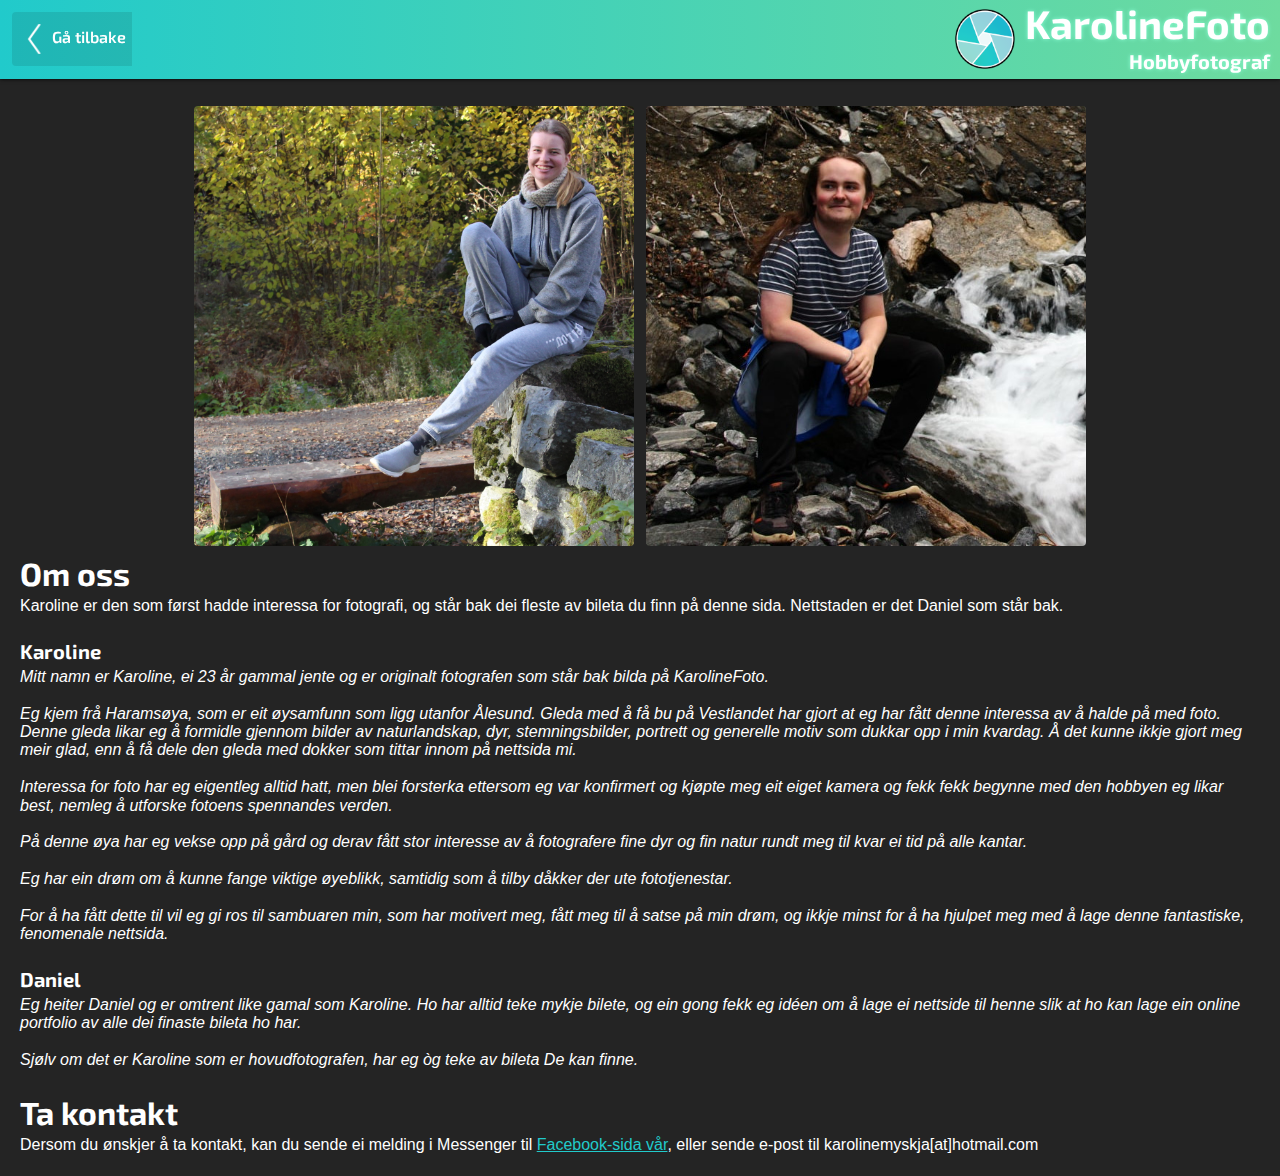
<file: no/about.html>
<!DOCTYPE html>
<html lang="en" dir="ltr">
  <head>
    <meta charset="utf-8">
    <meta name="viewport" content="width=device-width, initial-scale=1, user-scalable=yes">
    <title>Om oss</title>
    <link rel="shortcut icon" href="../images/logo.png">
    <link rel="stylesheet" href="https://fonts.googleapis.com/css?family=Average">
    <link rel="stylesheet" href="https://fonts.googleapis.com/css2?family=Average+Sans&display=swap">
    <link rel="stylesheet" href="https://fonts.googleapis.com/css?family=Exo+2">
    <link rel="stylesheet" href="../css/normalize.css">
    <link rel="stylesheet" media="screen and (max-width: 359px)" href="../css/tiny-styles.css">
    <link rel="stylesheet" media="screen and (min-width: 360px) and (max-width: 1080px)" href="../css/phone-styles.css">
    <link rel="stylesheet" media="screen and (min-width: 1081px)" href="../css/desktop-styles.css">
    <link rel="stylesheet" href="../css/about.css">
  </head>
  <body>
    <div id="header" class="inline">
      <nav id="nav-top">
        <button type="button" name="button" class="header-button nav-home" onclick="location.href='index.html'"><img src="../images/left-arrow-2-white.png" alt="Gå tilbake" style="display: inline-block; height: 30px; vertical-align: middle;"> Gå tilbake</button>
      </nav>
      <div id="logo"> <!-- logo -->
        <img id="header-logo" src="../images/logo.png"><!--
     --><div id="header-text">
          <h1 class="header-title">KarolineFoto</h1>
          <h3 class="header-subtitle lang-no">Hobbyfotograf</h3>
        </div>
      </div>
    </div>
    <div class="top-margin"></div>
    <div id="about-grid">
      <img class="about-picture" alt="karoline" src="../images/karoline.jpg">
      <img class="about-picture" alt="daniel" src="../images/daniel.jpg">
      <div>
        <h2 class="about-text">Om oss</h2>
        <p class="about-text">Karoline er den som først hadde interessa for fotografi, og står bak dei fleste av bileta du finn på denne sida. Nettstaden er det Daniel som står bak.</p>
        <br>
        <h3 class="about-text">Karoline</h3>
        <p class="about-text"><i>
          Mitt namn er Karoline, ei 23 år gammal jente og er originalt fotografen som står bak bilda på KarolineFoto.
          <br>
          <br>
          Eg kjem frå Haramsøya, som er eit øysamfunn som ligg utanfor Ålesund. Gleda med å få bu på Vestlandet har gjort at eg har fått denne interessa av å halde på med foto. Denne gleda likar eg å formidle gjennom bilder av naturlandskap, dyr, stemningsbilder, portrett og generelle motiv som dukkar opp i min kvardag. Å det kunne ikkje gjort meg meir glad, enn å få dele den gleda med dokker som tittar innom på nettsida mi.
          <br>
          <br>
          Interessa for foto har eg eigentleg alltid hatt, men blei forsterka ettersom eg var konfirmert og kjøpte meg eit eiget kamera og fekk fekk begynne med den hobbyen eg likar best, nemleg å utforske fotoens spennandes verden.
          <br>
          <br>
          På denne øya har eg vekse opp på gård og derav fått stor interesse av å fotografere fine dyr og fin natur rundt meg til kvar ei tid på alle kantar.
          <br>
          <br>
          Eg har ein drøm om å kunne fange viktige øyeblikk, samtidig som å tilby dåkker der ute fototjenestar.
          <br>
          <br>
          For å ha fått dette til vil eg gi ros til sambuaren min, som har motivert meg, fått meg til å satse på min drøm, og ikkje minst for å ha hjulpet meg med å lage denne fantastiske, fenomenale nettsida.</i>
        </p>
        <br>
        <h3 class="about-text">Daniel</h3>
        <p class="about-text"><i>
          Eg heiter Daniel og er omtrent like gamal som Karoline. Ho har alltid teke mykje bilete, og ein gong fekk eg idéen om å lage ei nettside til henne slik at ho kan lage ein online portfolio av alle dei finaste bileta ho har.
          <br>
          <br>
          Sjølv om det er Karoline som er hovudfotografen, har eg òg teke av bileta De kan finne.
          </i>
        </p>
        <br>
        <h2 class="about-text">Ta kontakt</h2>
        <p class="about-text">Dersom du ønskjer å ta kontakt, kan du sende ei melding i Messenger til <a class="about-link" href="https://www.facebook.com/karolinefoto/">Facebook-sida vår</a>, eller sende e-post til karolinemyskja[at]hotmail.com</p>
        <br>
      </div>
    </div>
  </body>
</html>
</file>
<file: css/tiny-styles.css>
html {
  /* background-color: hsla(0, 0%, 93%, 1); */
  color: white;
  background: #242424;
}

body {
    /*background-image: linear-gradient(#424242, #212121);*/
    display: grid;
    grid-template-columns: auto 70px;
    grid-template-rows: 80px auto;
    grid-template-areas:
      "header header"
      "main sidebar";
}

* {
  outline: none;
  -moz-user-select: none;
  -webkit-user-select: none;
  user-select: none;
  margin: 0;
  padding: 0;
  border: 0;
  /* transition: 50ms; */
}

*:hover {
  transition: 50ms;
}

h1 {
  padding: 0px;
  padding-left: 0px;
  padding-right: 0px;
  margin: 8px;
  font-size: 40px;
  font-family: 'Exo 2', sans-serif;
}

h2 {
  padding: 0px;
  padding-left: 0px;
  padding-right: 0px;
  margin: 6px;
  font-size: 30px;
  line-height: 30px;
  height: 30px;
  font-family: 'Exo 2', sans-serif;
}

h3 {
  padding: 0px;
  padding-left: 0px;
  padding-right: 0px;
  margin: 4px;
  font-size: 20px;
  line-height: 20px;
  font-family: 'Exo 2', sans-serif;
}

h6 {
  padding: 0px;
  padding-left: 0px;
  padding-right: 0px;
  margin: 8px;
  font-size: 60px;
  font-family: 'Exo 2', sans-serif;
}

p {
  padding: 3px;
  padding-left: 0px;
  padding-right: 0px;
  margin: 0px;
  font-size: 24px;
  font-family: 'Average', serif;
}

a {
  color: black;
}

li a {
  text-decoration: none;
  color: black;
  font-size: 22px;
  font-family: 'Average Sans', sans-serif;
  padding: 4px;
  text-align: left;
  display: block;
  width: 250px;
  float: right;
}

ul {
  list-style: none;
  padding: 0;
  margin: 0;
  font-size: 0;
  display: none;
}

li {
  width: 120px;

}

.li-navbar {
  display: inline;
}

#category {
  height: 54px;
  width: 120px;
  top: 12px;
  left: 12px;
  vertical-align: middle;
  color: #ffffff;
  background: none;
  backdrop-filter: brightness(0.9);
  border-top: solid transparent 4px;
  border-bottom: solid white 4px;
  border-left: solid transparent 4px;
  border-right: solid transparent 4px;
  border-radius: 4px;
  font-family: 'Exo 2', sans-serif;
  padding: 0 4px;
  text-align: center;
}

#category:hover {
  border: white solid 4px;
  cursor: pointer;
}

#category:active {
  border: white solid 4px;
}

#category-btn-0 {
  display: none;
}

#nav-mobile {
  display: flex;
  width: 100%;
  align-items: center;
  justify-content: center;
}

#top-buttons {
  display: none;
}

nav {
  margin: 12px;
  width: max-content;
}

#nav-top {
  display: flex;
}

#nav-bot {
  display: none;
}


#logo {
  width: max-content;
}

@media screen and (min-width: 641px) {
  #header-text {
    display: inline-block;
  }
  #header-logo {
    height: 60px;
    display: inline-block;
  }
}

@media screen and (max-width: 640px) {
  #header-text {
    display: none;
  }
  #header-logo {
    height: 60px;
    display: inline-block;
    margin: 8px;
  }
  p.welcome-message {
    display: none;
  }
}

@media screen and (max-height: 700px) {
  p.welcome-message {
    display: none;
  }
  #welcome {
    grid-template-rows: 110px 50vh auto 60px 20px 50px auto !important;
  }
}


#photos {
  grid-area: main;
  display: flex;
  /*position: fixed;*/
  height: auto;
  min-height: 100px;
  background: #242424;
  border: 6px;
  flex-flow: row wrap;
  justify-content: center;
  align-items: stretch;
  padding-top: 0;
  margin: 6px;
}

.column {
  flex: 25%;
  max-width: 25%;
  display: flex;
  align-items: flex-start;
  flex-direction: column;
}

@media (max-width: 1080px) {
  .column
  {
    flex: 50%;
    max-width: 50%;
  }
}

@media (max-width: 800px) {
  .column
  {
    flex: 100%;
    max-width: 100%;
  }
}

#viewer {
  /* display: flex;
  position: fixed;
  top: 78px;
  left: 0px;
  right: 0px;
  height: 100%;
  min-height: 600px;
  background-color: hsla(0, 0%, 0%, 0.97);
  justify-content: center;
  align-items: center;
  flex-direction: column; */
  display: grid;
  position: fixed;
  top: 0px;
  left: 0px;
  right: 0px;
  height: 100vh;
  grid-template-columns: 80px 100fr 80px;
  grid-template-rows: 80px auto;
  grid-template-areas: ". . close" "prev image next";
  /* min-height: 600px; */
  background-color: hsla(0, 0%, 0%, 0.97);
  justify-content: center;
  align-items: center;
  flex-direction: column;
  grid-area: header/header/main/sidebar;
  z-index: 11;
}



#background {
  filter: blur(4px);
  position: fixed;
  width: 100%;
  height: 100%;
  left: 0;
  top: 0;
}

#viewer-next {
  display: block;
  grid-area: next;
  height: 100%;
  width: 100%;
  margin: 0;
  margin-left: 0;
  border-radius: 0;
}

#viewer-next > img {
  height: 64px;
}

#viewer-prev {
  display: block;
  grid-area: prev;
  height: 100%;
  width: 100%;
  margin: 0;
  margin-left: 0;
  border-radius: 0;
}

#viewer-prev > img {
  height: 64px;
}

#viewer-close {
  display: block;
  grid-area: close;
  height: 100%;
  width: 100%;
  margin: 0;
  margin-left: 0;
  margin-right: 0;
  border-radius: 0px;
  font-size: 24px;
}

#image-view {
  display: flex;
  grid-area: image;
  height: auto;
  width: auto;
  max-width: calc(100vw - 160px);
  align-items: flex-start;
  justify-content: space-around;
}

#image-viewer-child {
  display: flex;
  max-height: 75vh;
  max-width: calc(100vw - 160px);
  justify-content: center;
  align-self: flex-start;
}

#button-box {
  display: flex;
  position: fixed;
  top: 100px;
}

.photo-box {
  display: flex;
  justify-content: center;
  align-items: center;
  overflow: hidden;
  margin: 6px 6px;
  width: calc(100% - 12px);
  height: auto;
  aspect-ratio: 1;
  /* background: hsla(0, 0%, 100%, 1);*/
  background: #242424;
  border-radius: 4px;
  color: black;
  overflow: hidden;
  box-shadow: 0px 0px 2px hsla(0, 0% 50%, 1);
  border: none;
  transition-duration: 200ms;
  cursor: pointer;
}

.photo-box:focus {
  transition-duration: 200ms;
}

.photo-box:hover {
  filter: brightness(1.1);
  transition-duration: 200ms;
}

.photo {
  display: block;
  flex-shrink: 0;
  max-width: 150%;
  max-height: 150%;
  background-size: cover;
  transition-duration: 200ms;
}

.top-padding {
  padding: 40px;
}

.nav-left {
  margin-right: 0;
  border-radius: 0;
  border-top-left-radius: 4px;
  border-bottom-left-radius: 4px;
}

.nav-center {
  margin-left: 0;
  margin-right: 0;
  border-radius: 0;
}

.nav-right {
  margin-right: 0;
  border-radius: 0;
  border-top-right-radius: 4px;
  border-bottom-right-radius: 4px;
}

.inline {
  display: inline;
}

.inline-block {
  display: inline-block;
}

#header {
  grid-area: header;
  display: flex;
  justify-content: space-between;
  flex-flow: row wrap;
  width: 100%;
  height: auto;
  background-image: linear-gradient(to left, #6edb9f 0%, #21cacb 100%);
  /* Nice Colors
  #6edb9f (green)
  #21cacb (dark cyan logo)
  #93d2dc (light cyan logo)
  */
  box-shadow: 0px 0px 4px black;
  position: fixed;
  top: 0px;
  left: 0px;
  z-index: 11;
}

.header-box {
  height: 83px;
}

.header-title {
  text-align: right;
  margin-top: 0px;
  margin-bottom: 5px;
  margin-left: 10px;
  margin-right: 10px;
  font-size: 40px;
  color: white;
  text-shadow: 0px 0px 4px #8fffd8;
}

.header-subtitle {
  text-align: right;
  padding-bottom: 4px;
  margin-left: 10px;
  margin-right: 10px;
  color: white;
  text-shadow: 0px 0px 4px #8fffd8;
}

.header-button {
  height: 54px;
  width: 100px;
  top: 12px;
  left: 12px;
  vertical-align: middle;
  color: #ffffff;
  border-top: solid transparent 4px;
  border-bottom: solid transparent 4px;
}

.nav-home {
  border-radius: 4px;
  margin-right: 20px;
  width: 150px;
}

#om-meg-picture {
  display: block;
  width: auto;
  height: 100%;
}

button {
  /*font-family: 'Average Sans', sans-serif;*/
  font-family: 'Exo 2', sans-serif;
  font-size: 16px;
  font-weight: 600;
  height: 54px;
  border-radius: 6px;
  border-width: 0;
  border-color: #fff;
  /*background-color: #644D99;*/
  /*color: white;*/
  background-color: #0000;
  color: #ffffff;
  outline: 0;
  cursor: pointer;
}

.home-button {
  height: auto;
  width: 100px;
}

.active-header-button {
  border-bottom: white solid 4px;
  height: 54px;
}

button:focus {
  /* outline: 0 !important; */
  /* border: white solid 4px; */
}

button:active {
  /* background: #ddd; */
/*  border: none;*/
  /* color: black; */
  border-color: #ccc !important;
  outline: 0;
  /* filter: opacity(0.75) */
}

button:hover {
/*  background: #93d2dc;*/
/*  border: none;*/
  border: white solid 4px;
/*  color: black;*/
  outline: 0;
}

.desktop-hidden {
  display: none;
}

.picture-document {
  height: calc(100vh - 85px);
  border: none;
  width: calc(50% - 180px);
}

.product-form {
  display: inline-block;
  z-index: -1;
  width: calc(50% - 180px);
  height: calc(100vh - 85px);
}

.top-margin {
  margin-top: 80px;
}

.faq-doc {
  width: calc(100% - 380px);
  min-width: 360px;
  height: calc(100vh - 100px);
  margin-top: 8px;
  margin-left: 8px;
  border: none;
  border-radius: 4px;
}

#om-meg-doc {
  margin-right: 360px;
}

#om-meg-doc > iframe {
  width: calc(100vw - 380px);
  height: calc(100vh - 155px);
  max-width: 850px;
  margin-left: auto;
  margin-right: auto;
  display: block;
}

#kontakt-form-div {
  display: block;
  position: absolute;
  height: calc(100vh - 82px);
  width: 100%;
  z-index: 1;
  background-color: #fff8;
}

#kontakt-form-div > div {
  display: block;
  width: 100%;
  height: 40px;
}

#kontakt-form-div > div > button {
  height: 30px;
  width: 120px;
  margin-left: auto;
  margin-right: auto;
  margin-top: 20px;
  display: block;
}

#kontakt-form {
  height: calc(100vh - 150px);
  margin-left: auto;
  margin-right: auto;
  display: block;
  width: 360px;
  z-index: 5;
  border: none;
}

.kontakt-button-div {
  display: block;
  margin-left: auto;
  margin-right: auto;
}

.kontakt-button-div > button {
  height: 50px;
  width: 280px;
  display: block;
  margin-left: auto;
  margin-right: auto;
  margin-top: 10px;
  color: black;
  border: black solid 1px;
}

#cookie-warning-box {
  display: block;
  position: fixed;
  right: 10px;
  bottom: 10px;
  height: max-content;
  width: max-content;
  border-radius: 8px;
  background-color: orange;
  box-shadow: 0 0 1px black;
  z-index: 10;
}

#cookie-warning-box > p {
  font-family: 'Exo 2', sans-serif;
  font-size: 20px;
  color: black;
  padding: 10px;
}

#cookie-warning-box > p > button {
  height: 30px;
  width: 60px;
  display: inline-block;
  vertical-align: middle;
  background-color: #fff;
  color: black;
}

#cookie-warning-box > p > button:hover {
  background-color: #eee;
}

#cookie-warning-box > p > button:active {
  background-color: #ddd;
}

/* SIDEBAR */

#sidebar {
  grid-area: sidebar;
  grid-template-columns: auto;
    grid-template-rows: max-content max-content auto;
    grid-template-areas:
      "picture"
      "links"
      "bio";
  display: grid;
  position: fixed;
  right: 0px;
  top: 80px;
  height: 100%;
  /* width: 360px */;
  background-color: #303030;
  /*overflow: auto;*/
  box-shadow: black 2px 0 8px;
  z-index: 10;
}

#sidebar-image {
  grid-area: picture;
  margin: 8px;
  background-color: #242424;
  width: auto;
  height: 300px;
  border-radius: 4px;
  overflow: hidden;
  display: none;
}

#sidebar-links {
  grid-area: links;
}

#sidebar-small-links {
  display: flex;
  justify-content: center;
  flex-flow: column;
}

#sidebar-bio {
  grid-area: bio;

}

.sidebar-small-link {
  display: inline-block;
  height: 60px;
  width: 60px;
  margin: 5px;
}
.sidebar-small-link > img {
  height: 60px;
  border: solid transparent 4px;
  border-radius: 50%;
  margin: -4px;
}

.sidebar-small-link:hover > img {
  border: solid white 4px;
}

#sidebar-links > a {
  text-decoration: none;
}

#sidebar-links > a > div {
  width: auto;
  margin-left: 16px;
  margin-right: 16px;
  height: auto;
  min-height: 40px;
  background-color: #242424;
  border-radius: 4px;
  margin-bottom: 8px;
}

#sidebar-links > a > div > div {
  display: inline-block;
  width: 250px;
}

#sidebar-links > a > div > div > h3 {
  font-family: 'Exo 2', sans-serif;
  font-size: 22px;
  color: white;
  line-height: 1.25;
  font-weight: lighter;
}

#sidebar-links > a > div > img {
  width: 56px;
  padding: 4px;
  display: inline-block;
  vertical-align: top;
  border-radius: 8px;
}


/* FB & IG */
#sidebar-links > div > a > div {
  width: 52.5%;
  margin-left: 0;
  margin-right: 0;
  height: auto;
  min-height: 40px;
  background-color: #242424;
  border-radius: 4px;
  margin-bottom: 8px;
}

#sidebar-links > div > a > div > div {
  display: inline-block;
  width: auto;
}

#sidebar-links > div > a > div > div > h3 {
  font-family: 'Exo 2', sans-serif;
  font-size: 20px;
  color: white;
  line-height: 1.25;
  font-weight: lighter;
}

#sidebar-links > div > a > div > img {
  width: 56px;
  padding: 4px;
  display: inline-block;
  vertical-align: top;
  border-radius: 8px;
}

#sidebar-links > div {
  /* height: 72px; */
  /*padding: 0 16px;*/
}

#sidebar-links > div > p {
  font-size: 12px;
  color: black;
  font-family: 'Exo 2', sans-serif;
}

.img-height-30px {
  height: 30px;
}

#sidebar-link-fb {
  background-color: #eee;
  transition: 200ms;
  shape-outside: polygon(0 0, 100% 0, 85% 64px, 0 64px);
  -webkit-shape-outside: polygon(0 0, 100% 0, 85% 64px, 0 64px);
  clip-path: polygon(0 0, 100% 0, 85% 64px, 0 64px);
  -webkit-clip-path: polygon(0 0, 100% 0, 85% 64px, 0 64px);
  shape-margin: 0px;
  float: left;
  margin-right: -25px !important;
}

#sidebar-link-fb:hover {
  background-color: #1877F2;
  transition: 1ms;
}

#sidebar-link-fb:hover > div > h3 {
  color: #fff;
}

#sidebar-link-ig {
  float: right;
  transition: 200ms;
  shape-outside: polygon(15% 0, 100% 0, 100% 64px, 0 64px);
  -webkit-shape-outside: polygon(15% 0, 100% 0, 100% 64px, 0 64px);
  clip-path: polygon(15% 0, 100% 0, 100% 64px, 0 64px);
  -webkit-clip-path: polygon(15% 0, 100% 0, 100% 64px, 0 64px);
  shape-margin: 0px;
  margin-left: -25px !important;
}

#sidebar-link-ig:hover {
  background-color: #fff;
  transition: 1ms;
}

#sidebar-link-ig > img {
  float: right;
  display: block;
}

#sidebar-link-ig > div {
  text-align: right;
  margin-left: auto;
  vertical-align: bottom;
}

#sidebar-link-ig > div > h3 {
  padding-left: 12px;
  padding-top: 30px;
}

#sidebar-link-kjøp {
  background-color: #eee;
  transition: 200ms;
}

#sidebar-link-kjøp:hover {
  background-color: #85DC79;
  transition: 1ms;
}

#sidebar-link-kontakt {
  background-color: #eee;
  transition: 200ms;
}

#sidebar-link-kontakt:hover {
  background-color: #FF432E;
  transition: 1ms;
}

#sidebar-link-faq {
  background-color: #eee;
  transition: 200ms;
}

#sidebar-link-faq:hover {
  background-color: #FEDD55;
  transition: 1ms;
}

#sidebar-link-lang {
  background-color: #eee;
  transition: 200ms;
}

#sidebar-link-lang:hover {
  background-color: #5781EB;
  transition: 1ms;
}

#sidebar-link-copyright {
  background-color: #eee;
  transition: 200ms;
}

#sidebar-link-copyright:hover {
  background-color: #999;
  transition: 1ms;
}


#welcome {
  background-color: hsla(0, 100%, 0%, 0.75);
  /* background-image: url("../images/welcome.jpg"); */
  background-size: cover;
  background-position: center;
  /* filter: opacity(0.96); */
  height: 100vh;
  width: calc(100% - 70px);
  display: none;
  /* grid-template-rows: auto 480px 120px 180px 50px auto; */
  grid-template-rows: 110px 50vh auto 60px 120px 50px auto;
  /* grid-template-columns: auto 360px 360px auto; */
  grid-template-columns: auto 40vw 40vw auto;
  grid-template-areas:
    ". . . ."
    "carousel-margin-l carousel carousel carousel-margin-r"
    ". . . ."
    "margin-l header-l header-r margin-r"
    "margin-l text-l text-r margin-r"
    "margin-l btn-l btn-r margin-r"
    ". . . .";
  position: fixed;
  top: 0;
  left: 0;
  z-index: 2;
  transition: .5s cubic-bezier(.6,-0.18,.74,.05);
  backdrop-filter: blur(4px);
  overflow: visible;
}

.carousel {
  /* background: black; */
  height: 50vh;
  width: auto;
  grid-area: carousel;
  display: flex;
  align-items: center;
  justify-content: center;
  flex-flow: row nowrap;
  perspective: 1400px;
  transform-style: preserve-3d;
}

.carousel-slide {
  height: 50vh;
  width: 100%;
  position: absolute;
  /* margin: 50%; */
  /* flex-shrink: 0; */
  /* border: 240px solid transparent; */
  border-radius: 4px;
  z-index: 4;
  display: flex;
  flex-flow: row nowrap;
  justify-content: center;
  align-items: center;
  transition: transform 400ms ease, filter 400ms ease;
}

.carousel-slide--1 {
  /* background: magenta; */
  left: 0;
  top: 0;
  transform: translate3d(75%, 0, -350px);
  filter: brightness(0.6);
}

.carousel-slide-0 {
  /* background: green; */
  left: 0;
  top: 0;
  transform: translate3d(70%, 0, -250px);
  filter: brightness(0.6);
}

.carousel-slide-1 {
  /* background: red; */
  left: 0;
  top: 0;
  transform: translate3d(40%, 0, -100px);
  filter: brightness(0.8);
}

.carousel-slide-2 {
  /* This is the main one */
  /* background: blue; */
  left: 0;
  top: 0;
  transform: translate3d(0, 0, 0);
}

.carousel-slide-3 {
  /* background: yellow; */
  left: 0;
  top: 0;
  transform: translate3d(-40%, 0, -100px);
  filter: brightness(0.8);
}

.carousel-slide-4 {
  /* background: orange; */
  left: 0;
  top: 0;
  transform: translate3d(-70%, 0, -250px);
  filter: brightness(0.6);
}

.carousel-slide-5 {
  /* background: cyan; */
  left: 0;
  top: 0;
  transform: translate3d(-75%, 0, -350px);
  filter: brightness(0.6);
}

.carousel-slide > img {
  max-height: 50vh;
  max-width: 720px;
  transition: transform 400ms ease;
  border-radius: 4px;
}

h2.welcome-message {
  height: auto;
  width: auto;
  grid-area: header-l / header-l / header-r / header-r;
  color: white;
  text-align: center;
  font-size: 44px;
  line-height: 47px;
  text-shadow: 0 1px 1px black;
}

p.welcome-message {
  height: auto;
  width: auto;
  grid-area: text-l / text-l / text-r / text-r;
  color: white;
  text-align: center;
  font-size: 28px;
  text-shadow: 0 1px 1px black;
}

p.welcome-link-info {
  height: auto;
  width: auto;
  position: absolute;
  right: 80px;
  top: 600px;
  /* grid-area: margin-r; */
  color: white;
  text-align: center;
  font-size: 18px;
  text-shadow: 0 1px 1px black;
  line-height: 1.25;
  display: none;
}

img.welcome-link-info {
  display: block;
  position: absolute;
  height: 120px;
  right: -30px;
  top: 570px;
  rotate: 25deg;
  z-index: 20;
  display:none;
}

p.welcome-header-info {
  height: auto;
  width: auto;
  position: absolute;
  left: 20px;
  top: 85px;
  /* grid-area: margin-r; */
  color: white;
  text-align: center;
  font-size: 18px;
  text-shadow: 0 1px 1px black;
  line-height: 1.25;
  display: none;
}

button.welcome-message {
  height: auto;
  width: auto;
  grid-area: btn-l / btn-l / btn-r / btn-r;
  background-color: #4ad3b4;
  box-shadow: 0 1px 1px black;
}

button.welcome-message:hover {
  background-color: #21cacb;
  color: white;
}

.welcome-test-button {
  height: auto;
  width: auto;
  grid-area: btn-r;
  background-color: #4ad3b4;
  box-shadow: 0 1px 1px black;
}

.welcome-test-button:hover {
  background-color: #21cacb;
  color: white;
}
</file>
<file: css/phone-styles.css>
html {
  /* background-color: hsla(0, 0%, 93%, 1); */
  color: white;
  background: #242424;
}

body {
    /*background-image: linear-gradient(#424242, #212121);*/
    display: grid;
    grid-template-columns: auto 70px;
    grid-template-rows: 80px auto;
    grid-template-areas:
      "header header"
      "main sidebar";
}

* {
  outline: none;
  -moz-user-select: none;
  -webkit-user-select: none;
  user-select: none;
  margin: 0;
  padding: 0;
  border: 0;
  /* transition: 50ms; */
}

*:hover {
  transition: 50ms;
}

h1 {
  padding: 0px;
  padding-left: 0px;
  padding-right: 0px;
  margin: 8px;
  font-size: 40px;
  font-family: 'Exo 2', sans-serif;
}

h2 {
  padding: 0px;
  padding-left: 0px;
  padding-right: 0px;
  margin: 6px;
  font-size: 30px;
  line-height: 30px;
  height: 30px;
  font-family: 'Exo 2', sans-serif;
}

h3 {
  padding: 0px;
  padding-left: 0px;
  padding-right: 0px;
  margin: 4px;
  font-size: 20px;
  line-height: 20px;
  font-family: 'Exo 2', sans-serif;
}

h6 {
  padding: 0px;
  padding-left: 0px;
  padding-right: 0px;
  margin: 8px;
  font-size: 60px;
  font-family: 'Exo 2', sans-serif;
}

p {
  padding: 3px;
  padding-left: 0px;
  padding-right: 0px;
  margin: 0px;
  font-size: 24px;
  font-family: 'Average', serif;
}

a {
  color: black;
}

li a {
  text-decoration: none;
  color: black;
  font-size: 22px;
  font-family: 'Average Sans', sans-serif;
  padding: 4px;
  text-align: left;
  display: block;
  width: 250px;
  float: right;
}

ul {
  list-style: none;
  padding: 0;
  margin: 0;
  font-size: 0;
  display: none;
}

li {
  width: 120px;

}

.li-navbar {
  display: inline;
}

#category {
  height: 54px;
  width: 120px;
  top: 12px;
  left: 12px;
  vertical-align: middle;
  color: #ffffff;
  background: none;
  backdrop-filter: brightness(0.9);
  border-top: solid transparent 4px;
  border-bottom: solid white 4px;
  border-left: solid transparent 4px;
  border-right: solid transparent 4px;
  border-radius: 4px;
  font-family: 'Exo 2', sans-serif;
  padding: 0 4px;
  text-align: center;
}

#category:hover {
  border: #fff7 solid 4px;
  border-bottom: #fff solid 4px;
  outline: 0;
  cursor: pointer;
}

#category:active {
  border: white solid 4px;
}

#nav-mobile {
  display: flex;
  width: 100%;
  align-items: center;
  justify-content: center;
}

#top-buttons {
  display: none;
}

nav {
  margin: 12px;
  width: max-content;
}

#nav-top {
  display: flex;
}

#nav-bot {
  display: none;
}


#logo {
  width: max-content;
}

@media screen and (min-width: 641px) {
  #header-text {
    display: inline-block;
  }
  #header-logo {
    height: 60px;
    display: inline-block;
  }
}

@media screen and (max-width: 640px) {
  #header-text {
    display: none;
  }
  #header-logo {
    height: 60px;
    display: inline-block;
    margin: 8px;
  }
  p.welcome-message {
    display: none;
  }
}

@media screen and (max-height: 700px) {
  p.welcome-message {
    display: none;
  }
  #welcome {
    grid-template-rows: 110px 50vh 20px 60px 20px 50px auto !important;
  }
}

@media screen and (max-width: 760px) {
  h2.welcome-message {
    font-size: 30px !important;
  }
  p.welcome-message {
    font-size: 22px !important;
  }
}


#photos {
  grid-area: main;
  display: flex;
  /*position: fixed;*/
  height: auto;
  min-height: 100px;
  background: #242424;
  border: 6px;
  flex-flow: row wrap;
  justify-content: center;
  align-items: stretch;
  padding-top: 0;
  margin: 6px;
}

.column {
  flex: 25%;
  max-width: 25%;
  display: flex;
  align-items: flex-start;
  flex-direction: column;
}

@media (max-width: 1080px) {
  .column
  {
    flex: 50%;
    max-width: 50%;
  }
}

@media (max-width: 800px) {
  .column
  {
    flex: 100%;
    max-width: 100%;
  }
}

#viewer {
  /* display: flex;
  position: fixed;
  top: 78px;
  left: 0px;
  right: 0px;
  height: 100%;
  min-height: 600px;
  background-color: hsla(0, 0%, 0%, 0.97);
  justify-content: center;
  align-items: center;
  flex-direction: column; */
  display: grid;
  position: fixed;
  top: 0px;
  left: 0px;
  right: 0px;
  height: 100vh;
  grid-template-columns: 80px 100fr 80px;
  grid-template-rows: 80px auto;
  grid-template-areas: ". . close" "prev image next";
  /* min-height: 600px; */
  background-color: hsla(0, 0%, 0%, 0.97);
  justify-content: center;
  align-items: center;
  flex-direction: column;
  grid-area: header/header/main/sidebar;
  z-index: 11;
}



#background {
  filter: blur(4px);
  position: fixed;
  width: 100%;
  height: 100%;
  left: 0;
  top: 0;
}

#viewer-next {
  display: block;
  grid-area: next;
  height: 100%;
  width: 100%;
  margin: 0;
  margin-left: 0;
  border-radius: 0;
}

#viewer-next > img {
  height: 64px;
}

#viewer-prev {
  display: block;
  grid-area: prev;
  height: 100%;
  width: 100%;
  margin: 0;
  margin-left: 0;
  border-radius: 0;
}

#viewer-prev > img {
  height: 64px;
}

#viewer-close {
  display: block;
  grid-area: close;
  height: 100%;
  width: 100%;
  margin: 0;
  margin-left: 0;
  margin-right: 0;
  border-radius: 0px;
  font-size: 24px;
}

#image-view {
  display: flex;
  grid-area: image;
  height: auto;
  width: auto;
  max-width: calc(100vw - 160px);
  align-items: flex-start;
  justify-content: space-around;
}

#image-viewer-child {
  display: flex;
  max-height: 75vh;
  max-width: calc(100vw - 160px);
  justify-content: center;
  align-self: flex-start;
}

#button-box {
  display: flex;
  position: fixed;
  top: 100px;
}

.photo-box {
  display: flex;
  justify-content: center;
  align-items: center;
  overflow: hidden;
  margin: 6px 6px;
  width: calc(100% - 12px);
  height: auto;
  aspect-ratio: 1;
  /* background: hsla(0, 0%, 100%, 1);*/
  background-color: #111111;
  border-radius: 4px;
  color: black;
  overflow: hidden;
  box-shadow: 0px 0px 2px hsla(0, 0% 50%, 1);
  border: none;
  transition-duration: 200ms;
  cursor: pointer;
}

.photo-box:focus {
  transition-duration: 200ms;
}

.photo-box:hover {
  filter: brightness(1.1);
  transition-duration: 200ms;
}

.photo {
  display: block;
  flex-shrink: 0;
  max-width: 150%;
  max-height: 150%;
  background-size: cover;
  transition-duration: 200ms;
}

.top-padding {
  padding: 40px;
}

.nav-left {
  margin-right: 0;
  border-radius: 0;
  border-top-left-radius: 4px;
  border-bottom-left-radius: 4px;
}

.nav-center {
  margin-left: 0;
  margin-right: 0;
  border-radius: 0;
}

.nav-right {
  margin-right: 0;
  border-radius: 0;
  border-top-right-radius: 4px;
  border-bottom-right-radius: 4px;
}

.inline {
  display: inline;
}

.inline-block {
  display: inline-block;
}

#header {
  grid-area: header;
  display: flex;
  justify-content: space-between;
  flex-flow: row wrap;
  width: 100%;
  height: auto;
  background-image: linear-gradient(to left, #6edb9f 0%, #21cacb 100%);
  /* Nice Colors
  #6edb9f (green)
  #21cacb (dark cyan logo)
  #93d2dc (light cyan logo)
  */
  box-shadow: 0px 0px 4px black;
  position: fixed;
  top: 0px;
  left: 0px;
  z-index: 11;
}

.header-box {
  height: 83px;
}

.header-title {
  text-align: right;
  margin-top: 0px;
  margin-bottom: 5px;
  margin-left: 10px;
  margin-right: 10px;
  font-size: 40px;
  color: white;
  text-shadow: 0px 0px 4px #8fffd8;
}

.header-subtitle {
  text-align: right;
  padding-bottom: 4px;
  margin-left: 10px;
  margin-right: 10px;
  color: white;
  text-shadow: 0px 0px 4px #8fffd8;
}

.header-button {
  height: 54px;
  width: 100px;
  top: 12px;
  left: 12px;
  vertical-align: middle;
  color: #ffffff;
  backdrop-filter: brightness(0.9);
  border-top: solid transparent 4px;
  border-bottom: solid transparent 4px;
}

.nav-home {
  border-radius: 4px;
  margin-right: 20px;
  width: 150px;
}

#om-meg-picture {
  display: block;
  width: auto;
  height: 100%;
}

button {
  /*font-family: 'Average Sans', sans-serif;*/
  font-family: 'Exo 2', sans-serif;
  font-size: 16px;
  font-weight: 600;
  height: 54px;
  border-radius: 6px;
  border-width: 0;
  border-color: #fff;
  /*background-color: #644D99;*/
  /*color: white;*/
  background-color: #0000;
  color: #ffffff;
  outline: 0;
  cursor: pointer;
}

.home-button {
  height: auto;
  width: 100px;
}

.active-header-button {
  border-bottom: white solid 4px;
  height: 54px;
}

button:focus {
  /* outline: 0 !important; */
  /* border: white solid 4px; */
}

button:active {
  border-color: #ccc !important;
  outline: 0;
}

button:hover {
  border: #fff7 solid 4px;
  border-bottom: #fff solid 4px;
  outline: 0;
}

.desktop-hidden {
  display: none;
}

.picture-document {
  height: calc(100vh - 85px);
  border: none;
  width: calc(50% - 180px);
}

.product-form {
  display: inline-block;
  z-index: -1;
  width: calc(50% - 180px);
  height: calc(100vh - 85px);
}

.top-margin {
  margin-top: 80px;
}

.faq-doc {
  width: calc(100% - 380px);
  min-width: 360px;
  height: calc(100vh - 100px);
  margin-top: 8px;
  margin-left: 8px;
  border: none;
  border-radius: 4px;
}

#om-meg-doc {
  margin-right: 360px;
}

#om-meg-doc > iframe {
  width: calc(100vw - 380px);
  height: calc(100vh - 155px);
  max-width: 850px;
  margin-left: auto;
  margin-right: auto;
  display: block;
}

#kontakt-form-div {
  display: block;
  position: absolute;
  height: calc(100vh - 82px);
  width: 100%;
  z-index: 1;
  background-color: #fff8;
}

#kontakt-form-div > div {
  display: block;
  width: 100%;
  height: 40px;
}

#kontakt-form-div > div > button {
  height: 30px;
  width: 120px;
  margin-left: auto;
  margin-right: auto;
  margin-top: 20px;
  display: block;
}

#kontakt-form {
  height: calc(100vh - 150px);
  margin-left: auto;
  margin-right: auto;
  display: block;
  width: 360px;
  z-index: 5;
  border: none;
}

.kontakt-button-div {
  display: block;
  margin-left: auto;
  margin-right: auto;
}

.kontakt-button-div > button {
  height: 50px;
  width: 280px;
  display: block;
  margin-left: auto;
  margin-right: auto;
  margin-top: 10px;
  color: black;
  border: black solid 1px;
}

#cookie-warning-box {
  display: block;
  position: fixed;
  right: 10px;
  bottom: 10px;
  height: max-content;
  width: max-content;
  border-radius: 8px;
  background-color: orange;
  box-shadow: 0 0 1px black;
  z-index: 10;
}

#cookie-warning-box > p {
  font-family: 'Exo 2', sans-serif;
  font-size: 20px;
  color: black;
  padding: 10px;
}

#cookie-warning-box > p > button {
  height: 30px;
  width: 60px;
  display: inline-block;
  vertical-align: middle;
  background-color: #fff;
  color: black;
}

#cookie-warning-box > p > button:hover {
  background-color: #eee;
}

#cookie-warning-box > p > button:active {
  background-color: #ddd;
}

/* SIDEBAR */

#sidebar {
  grid-area: sidebar;
  grid-template-columns: auto;
    grid-template-rows: max-content max-content auto;
    grid-template-areas:
      "picture"
      "links"
      "bio";
  display: grid;
  position: fixed;
  right: 0px;
  top: 80px;
  height: 100%;
  /* width: 360px */;
  background-color: #303030;
  /*overflow: auto;*/
  box-shadow: black 2px 0 8px;
  z-index: 10;
}

#sidebar-image {
  grid-area: picture;
  margin: 8px;
  background-color: #242424;
  width: auto;
  height: 300px;
  border-radius: 4px;
  overflow: hidden;
  display: none;
}

#sidebar-links {
  grid-area: links;
}

#sidebar-small-links {
  display: flex;
  justify-content: center;
  flex-flow: column;
}

#sidebar-bio {
  grid-area: bio;

}

.sidebar-small-link {
  display: inline-block;
  height: 60px;
  width: 60px;
  margin: 5px;
}
.sidebar-small-link > img {
  height: 60px;
  border: solid transparent 4px;
  border-radius: 50%;
  margin: -4px;
}

.sidebar-small-link:hover > img {
  border: solid white 4px;
}

#sidebar-links > a {
  text-decoration: none;
}

#sidebar-links > a > div {
  width: auto;
  margin-left: 16px;
  margin-right: 16px;
  height: auto;
  min-height: 40px;
  background-color: #242424;
  border-radius: 4px;
  margin-bottom: 8px;
}

#sidebar-links > a > div > div {
  display: inline-block;
  width: 250px;
}

#sidebar-links > a > div > div > h3 {
  font-family: 'Exo 2', sans-serif;
  font-size: 22px;
  color: white;
  line-height: 1.25;
  font-weight: lighter;
}

#sidebar-links > a > div > img {
  width: 56px;
  padding: 4px;
  display: inline-block;
  vertical-align: top;
  border-radius: 8px;
}


/* FB & IG */
#sidebar-links > div > a > div {
  width: 52.5%;
  margin-left: 0;
  margin-right: 0;
  height: auto;
  min-height: 40px;
  background-color: #242424;
  border-radius: 4px;
  margin-bottom: 8px;
}

#sidebar-links > div > a > div > div {
  display: inline-block;
  width: auto;
}

#sidebar-links > div > a > div > div > h3 {
  font-family: 'Exo 2', sans-serif;
  font-size: 20px;
  color: white;
  line-height: 1.25;
  font-weight: lighter;
}

#sidebar-links > div > a > div > img {
  width: 56px;
  padding: 4px;
  display: inline-block;
  vertical-align: top;
  border-radius: 8px;
}

#sidebar-links > div {
  /* height: 72px; */
  /*padding: 0 16px;*/
}

#sidebar-links > div > p {
  font-size: 12px;
  color: black;
  font-family: 'Exo 2', sans-serif;
}

.img-height-30px {
  height: 30px;
}

#sidebar-link-fb {
  background-color: #eee;
  transition: 200ms;
  shape-outside: polygon(0 0, 100% 0, 85% 64px, 0 64px);
  -webkit-shape-outside: polygon(0 0, 100% 0, 85% 64px, 0 64px);
  clip-path: polygon(0 0, 100% 0, 85% 64px, 0 64px);
  -webkit-clip-path: polygon(0 0, 100% 0, 85% 64px, 0 64px);
  shape-margin: 0px;
  float: left;
  margin-right: -25px !important;
}

#sidebar-link-fb:hover {
  background-color: #1877F2;
  transition: 1ms;
}

#sidebar-link-fb:hover > div > h3 {
  color: #fff;
}

#sidebar-link-ig {
  float: right;
  transition: 200ms;
  shape-outside: polygon(15% 0, 100% 0, 100% 64px, 0 64px);
  -webkit-shape-outside: polygon(15% 0, 100% 0, 100% 64px, 0 64px);
  clip-path: polygon(15% 0, 100% 0, 100% 64px, 0 64px);
  -webkit-clip-path: polygon(15% 0, 100% 0, 100% 64px, 0 64px);
  shape-margin: 0px;
  margin-left: -25px !important;
}

#sidebar-link-ig:hover {
  background-color: #fff;
  transition: 1ms;
}

#sidebar-link-ig > img {
  float: right;
  display: block;
}

#sidebar-link-ig > div {
  text-align: right;
  margin-left: auto;
  vertical-align: bottom;
}

#sidebar-link-ig > div > h3 {
  padding-left: 12px;
  padding-top: 30px;
}

#sidebar-link-kjøp {
  background-color: #eee;
  transition: 200ms;
}

#sidebar-link-kjøp:hover {
  background-color: #85DC79;
  transition: 1ms;
}

#sidebar-link-kontakt {
  background-color: #eee;
  transition: 200ms;
}

#sidebar-link-kontakt:hover {
  background-color: #FF432E;
  transition: 1ms;
}

#sidebar-link-faq {
  background-color: #eee;
  transition: 200ms;
}

#sidebar-link-faq:hover {
  background-color: #FEDD55;
  transition: 1ms;
}

#sidebar-link-lang {
  background-color: #eee;
  transition: 200ms;
}

#sidebar-link-lang:hover {
  background-color: #5781EB;
  transition: 1ms;
}

#sidebar-link-copyright {
  background-color: #eee;
  transition: 200ms;
}

#sidebar-link-copyright:hover {
  background-color: #999;
  transition: 1ms;
}


#welcome {
  background-color: hsla(0, 100%, 0%, 0.75);
  /* background-image: url("../images/welcome.jpg"); */
  background-size: cover;
  background-position: center;
  /* filter: opacity(0.96); */
  height: 100vh;
  width: calc(100% - 70px);
  display: grid;
  /* grid-template-rows: auto 480px 120px 180px 50px auto; */
  grid-template-rows: 110px 50vh auto 60px 120px 50px auto;
  /* grid-template-columns: auto 360px 360px auto; */
  grid-template-columns: auto 40vw 40vw auto;
  grid-template-areas:
    ". . . ."
    "carousel-margin-l carousel carousel carousel-margin-r"
    ". . . ."
    "margin-l header-l header-r margin-r"
    "margin-l text-l text-r margin-r"
    "margin-l btn-l btn-r margin-r"
    ". . . .";
  position: fixed;
  top: 0;
  left: 0;
  z-index: 2;
  transition: .5s cubic-bezier(.6,-0.18,.74,.05);
  backdrop-filter: blur(4px);
  overflow: visible;
}

.carousel {
  /* background: black; */
  height: 50vh;
  width: auto;
  grid-area: carousel;
  display: flex;
  align-items: center;
  justify-content: center;
  flex-flow: row nowrap;
  perspective: 1400px;
  transform-style: preserve-3d;
}

.carousel-slide {
  height: 50vh;
  width: 100%;
  position: absolute;
  /* margin: 50%; */
  /* flex-shrink: 0; */
  /* border: 240px solid transparent; */
  border-radius: 4px;
  z-index: 4;
  display: flex;
  flex-flow: row nowrap;
  justify-content: center;
  align-items: center;
  transition: transform 400ms ease, filter 400ms ease;
}

.carousel-slide--1 {
  /* background: magenta; */
  left: 0;
  top: 0;
  transform: translate3d(75%, 0, -350px);
  filter: brightness(0.6);
}

.carousel-slide-0 {
  /* background: green; */
  left: 0;
  top: 0;
  transform: translate3d(70%, 0, -250px);
  filter: brightness(0.6);
}

.carousel-slide-1 {
  /* background: red; */
  left: 0;
  top: 0;
  transform: translate3d(40%, 0, -100px);
  filter: brightness(0.8);
}

.carousel-slide-2 {
  /* This is the main one */
  /* background: blue; */
  left: 0;
  top: 0;
  transform: translate3d(0, 0, 0);
}

.carousel-slide-3 {
  /* background: yellow; */
  left: 0;
  top: 0;
  transform: translate3d(-40%, 0, -100px);
  filter: brightness(0.8);
}

.carousel-slide-4 {
  /* background: orange; */
  left: 0;
  top: 0;
  transform: translate3d(-70%, 0, -250px);
  filter: brightness(0.6);
}

.carousel-slide-5 {
  /* background: cyan; */
  left: 0;
  top: 0;
  transform: translate3d(-75%, 0, -350px);
  filter: brightness(0.6);
}

.carousel-slide > img {
  max-height: 50vh;
  max-width: 720px;
  transition: transform 400ms ease;
  border-radius: 4px;
}

h2.welcome-message {
  height: auto;
  width: auto;
  grid-area: header-l / header-l / header-r / header-r;
  color: white;
  text-align: center;
  font-size: 44px;
  line-height: 47px;
  text-shadow: 0 1px 1px black;
}

p.welcome-message {
  height: auto;
  width: auto;
  grid-area: text-l / text-l / text-r / text-r;
  color: white;
  text-align: center;
  font-size: 28px;
  text-shadow: 0 1px 1px black;
}

p.welcome-link-info {
  height: auto;
  width: auto;
  position: absolute;
  right: 80px;
  top: 600px;
  /* grid-area: margin-r; */
  color: white;
  text-align: center;
  font-size: 18px;
  text-shadow: 0 1px 1px black;
  line-height: 1.25;
  display: none;
}

img.welcome-link-info {
  display: block;
  position: absolute;
  height: 120px;
  right: -30px;
  top: 570px;
  rotate: 25deg;
  z-index: 20;
  display:none;
}

p.welcome-header-info {
  height: auto;
  width: auto;
  position: absolute;
  left: 20px;
  top: 85px;
  /* grid-area: margin-r; */
  color: white;
  text-align: center;
  font-size: 18px;
  text-shadow: 0 1px 1px black;
  line-height: 1.25;
  display: none;
}

button.welcome-message {
  height: auto;
  width: auto;
  grid-area: btn-l / btn-l / btn-r / btn-r;
  background-color: #4ad3b4;
  box-shadow: 0 1px 1px black;
}

button.welcome-message:hover {
  background-color: #21cacb;
  color: white;
}

.welcome-test-button {
  height: auto;
  width: auto;
  grid-area: btn-r;
  background-color: #4ad3b4;
  box-shadow: 0 1px 1px black;
}

.welcome-test-button:hover {
  background-color: #21cacb;
  color: white;
}
</file>
<file: css/desktop-styles.css>
html {
  /* background-color: hsla(0, 0%, 93%, 1); */
  color: white;
  background: #242424;
}

body {
    /*background-image: linear-gradient(#424242, #212121);*/
    display: grid;
    grid-template-columns: auto 70px;
    grid-template-rows: 80px auto;
    grid-template-areas:
      "header header"
      "main sidebar";
}

* {
  outline: none;
  -moz-user-select: none;
  -webkit-user-select: none;
  user-select: none;
  margin: 0;
  padding: 0;
  border: 0;
  /* transition: 50ms; */
}

*:hover {
  transition: 50ms;
}

h1 {
  padding: 0px;
  padding-left: 0px;
  padding-right: 0px;
  margin: 8px;
  font-size: 40px;
  font-family: 'Exo 2', sans-serif;
}

h2 {
  padding: 0px;
  padding-left: 0px;
  padding-right: 0px;
  margin: 6px;
  font-size: 30px;
  line-height: 30px;
  height: 30px;
  font-family: 'Exo 2', sans-serif;
}

h3 {
  padding: 0px;
  padding-left: 0px;
  padding-right: 0px;
  margin: 4px;
  font-size: 20px;
  line-height: 20px;
  font-family: 'Exo 2', sans-serif;
}

h4 {
  padding: 0px;
  padding-left: 0px;
  padding-right: 0px;
  margin: 4px;
  margin-left: 0;
  font-size: 32px;
  line-height: 32px;
  font-family: 'Exo 2', sans-serif;
}

h6 {
  padding: 0px;
  padding-left: 0px;
  padding-right: 0px;
  margin: 8px;
  font-size: 60px;
  font-family: 'Exo 2', sans-serif;
}

p {
  padding: 3px;
  padding-left: 0px;
  padding-right: 0px;
  margin: 0px;
  margin-left: 2px;
  font-size: 24px;
  font-family: 'Average', serif;
}

a {
  color: black;
}

li a {
  text-decoration: none;
  color: black;
  font-size: 22px;
  font-family: 'Average Sans', sans-serif;
  padding: 4px;
  text-align: left;
  display: block;
  width: 250px;
  float: right;
}

ul {
  list-style: none;
  padding: 0;
  margin: 0;
  font-size: 0;

}

li {
  width: 120px;

}

.li-navbar {
  display: inline;
}

#category {
  display: none;
  height: 54px;
  width: 120px;
  top: 12px;
  left: 12px;
  vertical-align: middle;
  color: #ffffff;
  background: none;
  backdrop-filter: brightness(0.9);
  border-top: solid transparent 4px;
  border-bottom: solid white 4px;
  border-left: solid transparent 4px;
  border-right: solid transparent 4px;
  border-radius: 4px;
  font-family: 'Exo 2', sans-serif;
  padding: 0 4px;
  text-align: center;
}

#category:hover {
  border: #fff7 solid 4px;
  border-bottom: #fff solid 4px;
  outline: 0;
  cursor: pointer;
}

#category:active {
  border: white solid 4px;
}

#top-buttons {
  display: none;
}

nav {
  margin: 12px;
  width: max-content;
}

#nav-top {
  display: flex;
}

#nav-bot {
  display: none;
}


#logo {
  width: max-content;
}

#header-logo {
  height: 60px;
  display: inline-block;
}

#header-text {
  display: inline-block;
}

@media screen and (min-width: 641px) {
  #header-text {
    display: inline-block;
  }
  #header-logo {
    height: 60px;
    display: inline-block;
  }
}

@media screen and (max-width: 640px) {
  #header-text {
    display: none;
  }
  #header-logo {
    height: 60px;
    display: inline-block;
    margin: 8px;
  }
  p.welcome-message {
    display: none;
  }
}

@media screen and (max-height: 700px) {
  p.welcome-message {
    display: none;
  }
  #welcome {
    grid-template-rows: 110px 50vh 20px 60px 20px 50px auto !important;
  }
}

@media screen and (max-width: 760px) {
  h2.welcome-message {
    font-size: 30px !important;
  }
  p.welcome-message {
    font-size: 22px !important;
  }
}


#photos {
  grid-area: main;
  display: flex;
  /*position: fixed;*/
  height: auto;
  min-height: 0;
  background: #242424;
  border: 6px;
  flex-flow: row wrap;
  justify-content: center;
  align-items: stretch;
  padding-top: 0;
  margin: 6px;
}


#photos-view {
  flex: 100%;
  max-width: 100%;
  display: flex;
  align-items: flex-start;
  flex-flow: row wrap;
}

#collections-view {
  flex: 100%;
  max-width: 100%;
  display: flex;
  align-items: flex-start;
  flex-direction: column;
}

#viewer {
  display: grid;
  position: fixed;
  top: 0px;
  left: 0px;
  right: 0px;
  height: 100vh;
  grid-template-columns: 80px 100fr 80px;
  grid-template-rows: 80px auto;
  grid-template-areas: ". . close" "prev image next";
  /* min-height: 600px; */
  background-color: hsla(0, 0%, 0%, 0.97);
  justify-content: center;
  align-items: center;
  flex-direction: column;
  grid-area: header/header/main/sidebar;
  z-index: 11;
}

#background {
  filter: blur(4px);
  position: fixed;
  width: 100%;
  height: 100%;
  left: 0;
  top: 0;
}

#viewer-next {
  display: block;
  grid-area: next;
  height: 100%;
  width: 100%;
  margin: 0;
  margin-left: 0;
  border-radius: 0;
}

#viewer-next > img {
  height: 64px;
}

#viewer-prev {
  display: block;
  grid-area: prev;
  height: 100%;
  width: 100%;
  margin: 0;
  margin-left: 0;
  border-radius: 0;
}

#viewer-prev > img {
  height: 64px;
}

#viewer-close {
  display: block;
  grid-area: close;
  height: 100%;
  width: 100%;
  margin: 0;
  margin-left: 0;
  margin-right: 0;
  border-radius: 0px;
  font-size: 24px;
}

#image-view {
  display: flex;
  grid-area: image;
  height: auto;
  width: auto;
  max-width: calc(100vw - 160px);
  align-items: flex-start;
  justify-content: space-around;
}

#image-viewer-child {
  display: flex;
  max-height: 75vh;
  max-width: calc(100vw - 160px);
  justify-content: center;
  align-self: flex-start;
}

#button-box {
  display: flex;
  position: fixed;
  top: 100px;
}

.photo-box {
  display: flex;
  justify-content: center;
  align-items: center;
  overflow: hidden;
  margin: 6px;
  width: calc(20% - 12px);
  height: auto;
  aspect-ratio: 1;
  background-color: #111111;
  border-radius: 4px;
  color: black;
  overflow: hidden;
  box-shadow: 0px 0px 2px hsla(0, 0% 50%, 1);
  border: none;
  transition-duration: 200ms;
  cursor: pointer;
}

@media (max-width: 1680px) {
  .photo-box {
    width: calc(25% - 12px);
  }
}

@media (max-width: 1306px) {
  .photo-box {
    width: calc(33.3% - 12px);
  }
}

@media (max-width: 800px) {
  .photo-box {
    width: calc(50% - 12px);
  }

  #hbtn-0 {
    display: none;
  }

  #hbtn-8 {
    border-top-left-radius: 4px;
    border-bottom-left-radius: 4px;
  }
}

@media (max-width: 500px) {
  .photo-box {
    width: calc(100% - 12px);
  }
}

.photo-box:focus {
  transition-duration: 200ms;
}

.photo-box:hover {
  filter: brightness(1.1);
  transition-duration: 200ms;
}

.photo {
  display: block;
  flex-shrink: 0;
  max-width: 150%;
  max-height: 150%;
  background-size: cover;
  transition-duration: 200ms;
}

.collection-box {
  display: flex;
  flex-flow: row wrap;
  width: 100%;
}

hr {
  width: calc(100% - 16px);
  margin: 20px 8px;
  height: 1px;
  background-color: #999999;
}

/* .collection-box > .photo-box {
  width: calc(25% - 12px);
} */

.collection-header {
  margin-left: 20px;
}

.collection-text {
  margin-left: 25px;
}

.top-padding {
  padding: 40px;
}

.nav-left {
  margin-right: 0;
  border-radius: 0;
  border-top-left-radius: 4px;
  border-bottom-left-radius: 4px;
}

.nav-center {
  margin-left: 0;
  margin-right: 0;
  border-radius: 0;
}

.nav-right {
  margin-right: 0;
  border-radius: 0;
  border-top-right-radius: 4px;
  border-bottom-right-radius: 4px;
}

.inline {
  display: inline;
}

.inline-block {
  display: inline-block;
}

#header {
  grid-area: header;
  display: flex;
  justify-content: space-between;
  flex-flow: row wrap;
  width: 100%;
  height: auto;
  background-image: linear-gradient(to left, #6edb9f 0%, #21cacb 100%);
  /* Nice Colors
  #6edb9f (green)
  #21cacb (dark cyan logo)
  #93d2dc (light cyan logo)
  */
  box-shadow: 0px 0px 4px black;
  position: fixed;
  top: 0px;
  left: 0px;
  z-index: 11;
}

.header-box {
  height: 83px;
}

.header-title {
  text-align: right;
  margin-top: 0px;
  margin-bottom: 5px;
  margin-left: 10px;
  margin-right: 10px;
  font-size: 40px;
  color: white;
  text-shadow: 0px 0px 4px #8fffd8;
}

.header-subtitle {
  text-align: right;
  padding-bottom: 4px;
  margin-left: 10px;
  margin-right: 10px;
  color: white;
  text-shadow: 0px 0px 4px #8fffd8;
}

.header-button {
  height: 54px;
  width: 100px;
  top: 12px;
  left: 12px;
  vertical-align: middle;
  color: #ffffff;
  backdrop-filter: brightness(0.9);
  border-top: solid transparent 4px;
  border-bottom: solid transparent 4px;
}

@media (max-width: 1306px) {
  #hbtn-1, #hbtn-2, #hbtn-3, #hbtn-4, #hbtn-5, #hbtn-6, #hbtn-7 {
    display: none;
  }
  #category {
    display: inline-block;
  }
}

.nav-home {
  border-radius: 0;
  border-top-left-radius: 4px;
  border-bottom-left-radius: 4px;
  margin-right: 0;
  width: 120px;
}

.nav-collections {
  border-radius: 0;
  border-top-right-radius: 4px;
  border-bottom-right-radius: 4px;
  margin-right: 20px;
  width: 120px;
}

#om-meg-picture {
  display: block;
  width: auto;
  height: 100%;
}

button {
  /*font-family: 'Average Sans', sans-serif;*/
  font-family: 'Exo 2', sans-serif;
  font-size: 16px;
  font-weight: 600;
  height: 54px;
  border-radius: 6px;
  border-width: 0;
  border-color: #fff;
  /*background-color: #644D99;*/
  /*color: white;*/
  background-color: #0000;
  color: #ffffff;
  outline: 0;
  cursor: pointer;
}

.home-button {
  height: auto;
  width: 100px;
}

.active-header-button {
  border-bottom: #fff solid 4px;
  height: 54px;
}

button:focus {
  /* outline: 0 !important; */
  /* border: white solid 4px; */
}

button:active {
  border-color: #ccc !important;
  outline: 0;
}

button:hover {
  border: #fff7 solid 4px;
  border-bottom: #fff solid 4px;
  outline: 0;
}

.desktop-hidden {
  display: none;
}

.picture-document {
  height: calc(100vh - 85px);
  border: none;
  width: calc(50% - 180px);
}

.product-form {
  display: inline-block;
  z-index: -1;
  width: calc(50% - 180px);
  height: calc(100vh - 85px);
}

.top-margin {
  margin-top: 80px;
}

.faq-doc {
  width: calc(100% - 380px);
  min-width: 360px;
  height: calc(100vh - 100px);
  margin-top: 8px;
  margin-left: 8px;
  border: none;
  border-radius: 4px;
}

#om-meg-doc {
  margin-right: 360px;
}

#om-meg-doc > iframe {
  width: calc(100vw - 380px);
  height: calc(100vh - 155px);
  max-width: 850px;
  margin-left: auto;
  margin-right: auto;
  display: block;
}

#kontakt-form-div {
  display: block;
  position: absolute;
  height: calc(100vh - 82px);
  width: 100%;
  z-index: 1;
  background-color: #fff8;
}

#kontakt-form-div > div {
  display: block;
  width: 100%;
  height: 40px;
}

#kontakt-form-div > div > button {
  height: 30px;
  width: 120px;
  margin-left: auto;
  margin-right: auto;
  margin-top: 20px;
  display: block;
}

#kontakt-form {
  height: calc(100vh - 150px);
  margin-left: auto;
  margin-right: auto;
  display: block;
  width: 360px;
  z-index: 5;
  border: none;
}

.kontakt-button-div {
  display: block;
  margin-left: auto;
  margin-right: auto;
}

.kontakt-button-div > button {
  height: 50px;
  width: 280px;
  display: block;
  margin-left: auto;
  margin-right: auto;
  margin-top: 10px;
  color: black;
  border: black solid 1px;
}

#cookie-warning-box {
  display: block;
  position: fixed;
  right: 10px;
  bottom: 10px;
  height: max-content;
  width: max-content;
  border-radius: 8px;
  background-color: orange;
  box-shadow: 0 0 1px black;
  z-index: 10;
}

#cookie-warning-box > p {
  font-family: 'Exo 2', sans-serif;
  font-size: 20px;
  color: black;
  padding: 10px;
}

#cookie-warning-box > p > button {
  height: 30px;
  width: 60px;
  display: inline-block;
  vertical-align: middle;
  background-color: #fff;
  color: black;
}

#cookie-warning-box > p > button:hover {
  background-color: #eee;
}

#cookie-warning-box > p > button:active {
  background-color: #ddd;
}

/* SIDEBAR */

#sidebar {
  grid-area: sidebar;
  grid-template-columns: auto;
    grid-template-rows: max-content max-content auto;
    grid-template-areas:
      "picture"
      "links"
      "bio";
  display: grid;
  position: fixed;
  right: 0px;
  top: 80px;
  height: 100%;
  /* width: 360px */;
  background-color: #303030;
  /*overflow: auto;*/
  box-shadow: black 2px 0 8px;
  z-index: 10;
}

#sidebar-image {
  grid-area: picture;
  margin: 8px;
  background-color: #242424;
  width: auto;
  height: 300px;
  border-radius: 4px;
  overflow: hidden;
  display: none;
}

#sidebar-links {
  grid-area: links;
}

#sidebar-small-links {
  display: flex;
  justify-content: center;
  flex-flow: column;
}

#sidebar-bio {
  grid-area: bio;

}

.sidebar-small-link {
  display: inline-block;
  height: 60px;
  width: 60px;
  margin: 5px;
}
.sidebar-small-link > img {
  height: 60px;
  border: solid transparent 4px;
  border-radius: 50%;
  margin: -4px;
}

.sidebar-small-link:hover > img {
  border: solid white 4px;
}

#sidebar-links > a {
  text-decoration: none;
}

#sidebar-links > a > div {
  width: auto;
  margin-left: 16px;
  margin-right: 16px;
  height: auto;
  min-height: 40px;
  background-color: #242424;
  border-radius: 4px;
  margin-bottom: 8px;
}

#sidebar-links > a > div > div {
  display: inline-block;
  width: 250px;
}

#sidebar-links > a > div > div > h3 {
  font-family: 'Exo 2', sans-serif;
  font-size: 22px;
  color: white;
  line-height: 1.25;
  font-weight: lighter;
}

#sidebar-links > a > div > img {
  width: 56px;
  padding: 4px;
  display: inline-block;
  vertical-align: top;
  border-radius: 8px;
}


/* FB & IG */
#sidebar-links > div > a > div {
  width: 52.5%;
  margin-left: 0;
  margin-right: 0;
  height: auto;
  min-height: 40px;
  background-color: #242424;
  border-radius: 4px;
  margin-bottom: 8px;
}

#sidebar-links > div > a > div > div {
  display: inline-block;
  width: auto;
}

#sidebar-links > div > a > div > div > h3 {
  font-family: 'Exo 2', sans-serif;
  font-size: 20px;
  color: white;
  line-height: 1.25;
  font-weight: lighter;
}

#sidebar-links > div > a > div > img {
  width: 56px;
  padding: 4px;
  display: inline-block;
  vertical-align: top;
  border-radius: 8px;
}

#sidebar-links > div {
  /* height: 72px; */
  /*padding: 0 16px;*/
}

#sidebar-links > div > p {
  font-size: 12px;
  color: black;
  font-family: 'Exo 2', sans-serif;
}

.img-height-30px {
  height: 30px;
}

#sidebar-link-fb {
  background-color: #eee;
  transition: 200ms;
  shape-outside: polygon(0 0, 100% 0, 85% 64px, 0 64px);
  -webkit-shape-outside: polygon(0 0, 100% 0, 85% 64px, 0 64px);
  clip-path: polygon(0 0, 100% 0, 85% 64px, 0 64px);
  -webkit-clip-path: polygon(0 0, 100% 0, 85% 64px, 0 64px);
  shape-margin: 0px;
  float: left;
  margin-right: -25px !important;
}

#sidebar-link-fb:hover {
  background-color: #1877F2;
  transition: 1ms;
}

#sidebar-link-fb:hover > div > h3 {
  color: #fff;
}

#sidebar-link-ig {
  float: right;
  transition: 200ms;
  shape-outside: polygon(15% 0, 100% 0, 100% 64px, 0 64px);
  -webkit-shape-outside: polygon(15% 0, 100% 0, 100% 64px, 0 64px);
  clip-path: polygon(15% 0, 100% 0, 100% 64px, 0 64px);
  -webkit-clip-path: polygon(15% 0, 100% 0, 100% 64px, 0 64px);
  shape-margin: 0px;
  margin-left: -25px !important;
}

#sidebar-link-ig:hover {
  background-color: #fff;
  transition: 1ms;
}

#sidebar-link-ig > img {
  float: right;
  display: block;
}

#sidebar-link-ig > div {
  text-align: right;
  margin-left: auto;
  vertical-align: bottom;
}

#sidebar-link-ig > div > h3 {
  padding-left: 12px;
  padding-top: 30px;
}

#sidebar-link-kjøp {
  background-color: #eee;
  transition: 200ms;
}

#sidebar-link-kjøp:hover {
  background-color: #85DC79;
  transition: 1ms;
}

#sidebar-link-kontakt {
  background-color: #eee;
  transition: 200ms;
}

#sidebar-link-kontakt:hover {
  background-color: #FF432E;
  transition: 1ms;
}

#sidebar-link-faq {
  background-color: #eee;
  transition: 200ms;
}

#sidebar-link-faq:hover {
  background-color: #FEDD55;
  transition: 1ms;
}

#sidebar-link-lang {
  background-color: #eee;
  transition: 200ms;
}

#sidebar-link-lang:hover {
  background-color: #5781EB;
  transition: 1ms;
}

#sidebar-link-copyright {
  background-color: #eee;
  transition: 200ms;
}

#sidebar-link-copyright:hover {
  background-color: #999;
  transition: 1ms;
}


#welcome {
  background-color: hsla(0, 100%, 0%, 0.75);
  /* background-image: url("../images/welcome.jpg"); */
  background-size: cover;
  background-position: center;
  /* filter: opacity(0.96); */
  height: 100vh;
  width: calc(100% - 70px);
  display: grid;
  /* grid-template-rows: auto 480px 120px 180px 50px auto; */
  grid-template-rows: 110px 50vh auto 60px 120px 50px auto;
  /* grid-template-columns: auto 360px 360px auto; */
  grid-template-columns: auto 360px 360px auto;
  grid-template-areas:
    ". . . ."
    "carousel-margin-l carousel carousel carousel-margin-r"
    ". . . ."
    "margin-l header-l header-r margin-r"
    "margin-l text-l text-r margin-r"
    "margin-l btn-l btn-r margin-r"
    ". . . .";
  position: fixed;
  top: 0;
  left: 0;
  z-index: 2;
  transition: .5s cubic-bezier(.6,-0.18,.74,.05);
  backdrop-filter: blur(4px);
  overflow: visible;
}

@media (max-width: 800px) {
  #welcome {
    display: none;
  }
}

.carousel {
  /* background: black; */
  height: 50vh;
  width: auto;
  grid-area: carousel;
  display: flex;
  align-items: center;
  justify-content: center;
  flex-flow: row nowrap;
  perspective: 1400px;
  transform-style: preserve-3d;
}

.carousel-slide {
  height: 50vh;
  width: 100%;
  position: absolute;
  /* margin: 50%; */
  /* flex-shrink: 0; */
  /* border: 240px solid transparent; */
  border-radius: 4px;
  z-index: 4;
  display: flex;
  flex-flow: row nowrap;
  justify-content: center;
  align-items: center;
  transition: transform 400ms ease, filter 400ms ease;
}

.carousel-slide--1 {
  /* background: magenta; */
  left: 0;
  top: 0;
  transform: translate3d(75%, 0, -350px);
  filter: brightness(0.6);
}

.carousel-slide-0 {
  /* background: green; */
  left: 0;
  top: 0;
  transform: translate3d(70%, 0, -250px);
  filter: brightness(0.6);
}

.carousel-slide-1 {
  /* background: red; */
  left: 0;
  top: 0;
  transform: translate3d(40%, 0, -100px);
  filter: brightness(0.8);
}

.carousel-slide-2 {
  /* This is the main one */
  /* background: blue; */
  left: 0;
  top: 0;
  transform: translate3d(0, 0, 0);
}

.carousel-slide-3 {
  /* background: yellow; */
  left: 0;
  top: 0;
  transform: translate3d(-40%, 0, -100px);
  filter: brightness(0.8);
}

.carousel-slide-4 {
  /* background: orange; */
  left: 0;
  top: 0;
  transform: translate3d(-70%, 0, -250px);
  filter: brightness(0.6);
}

.carousel-slide-5 {
  /* background: cyan; */
  left: 0;
  top: 0;
  transform: translate3d(-75%, 0, -350px);
  filter: brightness(0.6);
}

.carousel-slide > img {
  max-height: 50vh;
  max-width: 720px;
  transition: transform 400ms ease;
  border-radius: 4px;
}

h2.welcome-message {
  height: auto;
  width: auto;
  grid-area: header-l / header-l / header-r / header-r;
  color: white;
  text-align: center;
  font-size: 44px;
  line-height: 47px;
  text-shadow: 0 1px 1px black;
}

p.welcome-message {
  height: auto;
  width: auto;
  grid-area: text-l / text-l / text-r / text-r;
  color: white;
  text-align: center;
  font-size: 28px;
  text-shadow: 0 1px 1px black;
}

p.welcome-link-info {
  height: auto;
  width: auto;
  position: absolute;
  right: 80px;
  top: 600px;
  /* grid-area: margin-r; */
  color: white;
  text-align: center;
  font-size: 18px;
  text-shadow: 0 1px 1px black;
  line-height: 1.25;
  display: none;
}

img.welcome-link-info {
  display: block;
  position: absolute;
  height: 120px;
  right: -30px;
  top: 570px;
  rotate: 25deg;
  z-index: 20;
  display:none;
}

p.welcome-header-info {
  height: auto;
  width: auto;
  position: absolute;
  left: 20px;
  top: 85px;
  /* grid-area: margin-r; */
  color: white;
  text-align: center;
  font-size: 18px;
  text-shadow: 0 1px 1px black;
  line-height: 1.25;
  display: none;
}

button.welcome-message {
  height: auto;
  width: auto;
  grid-area: btn-l / btn-l / btn-r / btn-r;
  background-color: #4ad3b4;
  box-shadow: 0 1px 1px black;
}

button.welcome-message:hover {
  background-color: #21cacb;
  color: white;
}

.welcome-test-button {
  height: auto;
  width: auto;
  grid-area: btn-r;
  background-color: #4ad3b4;
  box-shadow: 0 1px 1px black;
}

.welcome-test-button:hover {
  background-color: #21cacb;
  color: white;
}

.no-scroll {
  overflow-y: hidden;
}
</file>
<file: css/about.css>
#about-grid {
  width: 100vw;
  height: calc(100vh - 80px);
  grid-area: main/main/sidebar/sidebar;
  display: flex;
  flex-flow: row wrap;
  justify-content: center;
  align-content: flex-start;
  padding-top: 20px;
}

.about-picture {
  width: 40vw;
  height: 40vw;
  min-width: 240px;
  min-height: 240px;
  max-width: 440px;
  max-height: 440px;
  margin: 6px;
  /*box-shadow: black 0 2px 2px;*/
  border-radius: 4px;
}

.about-text {
  color: white;
  margin-left: 20px;
  margin-right: 20px;
}

h2.about-text {
  font-family: 'Exo 2', sans-serif;
  font-size: 2em;
}

p.about-text {
  font-family: 'Average-Sans', sans-serif;
  font-size: 1em;
}

.about-link {
  color: #21cacb;
}
</file>
